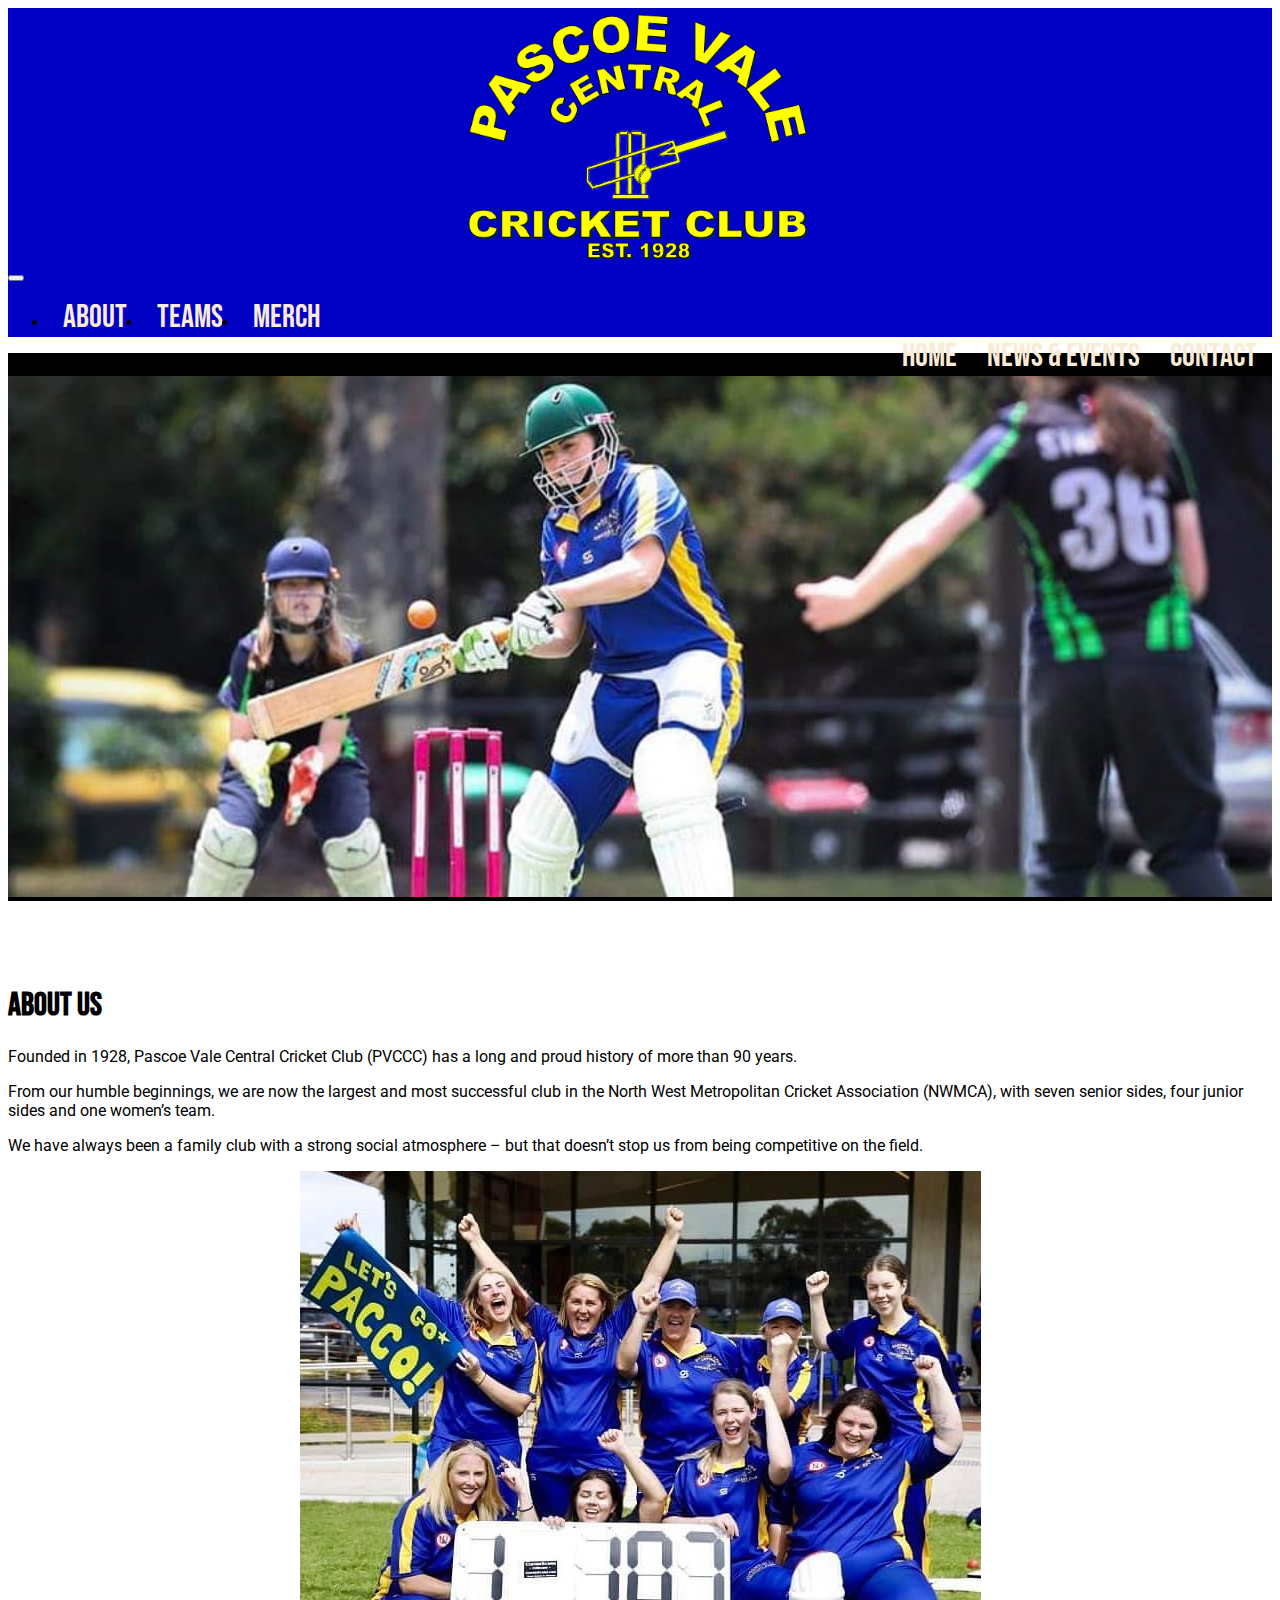
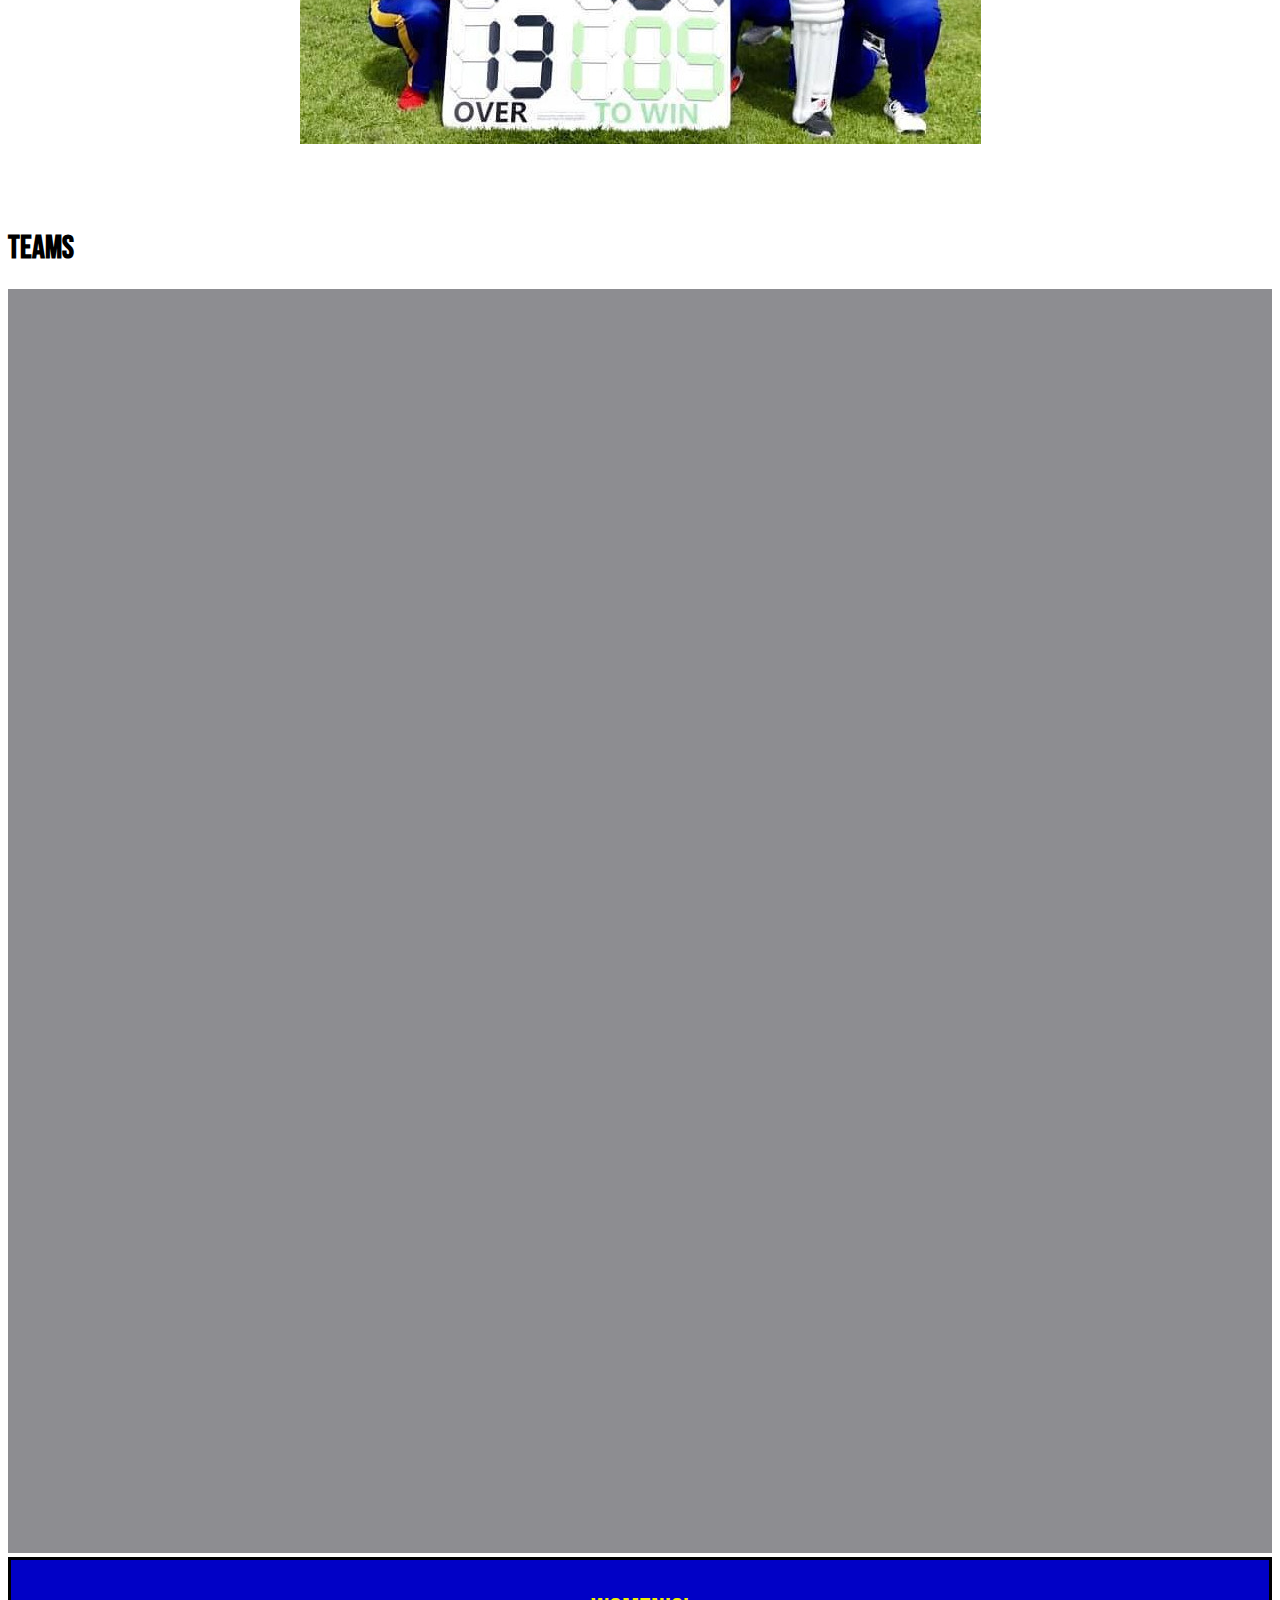
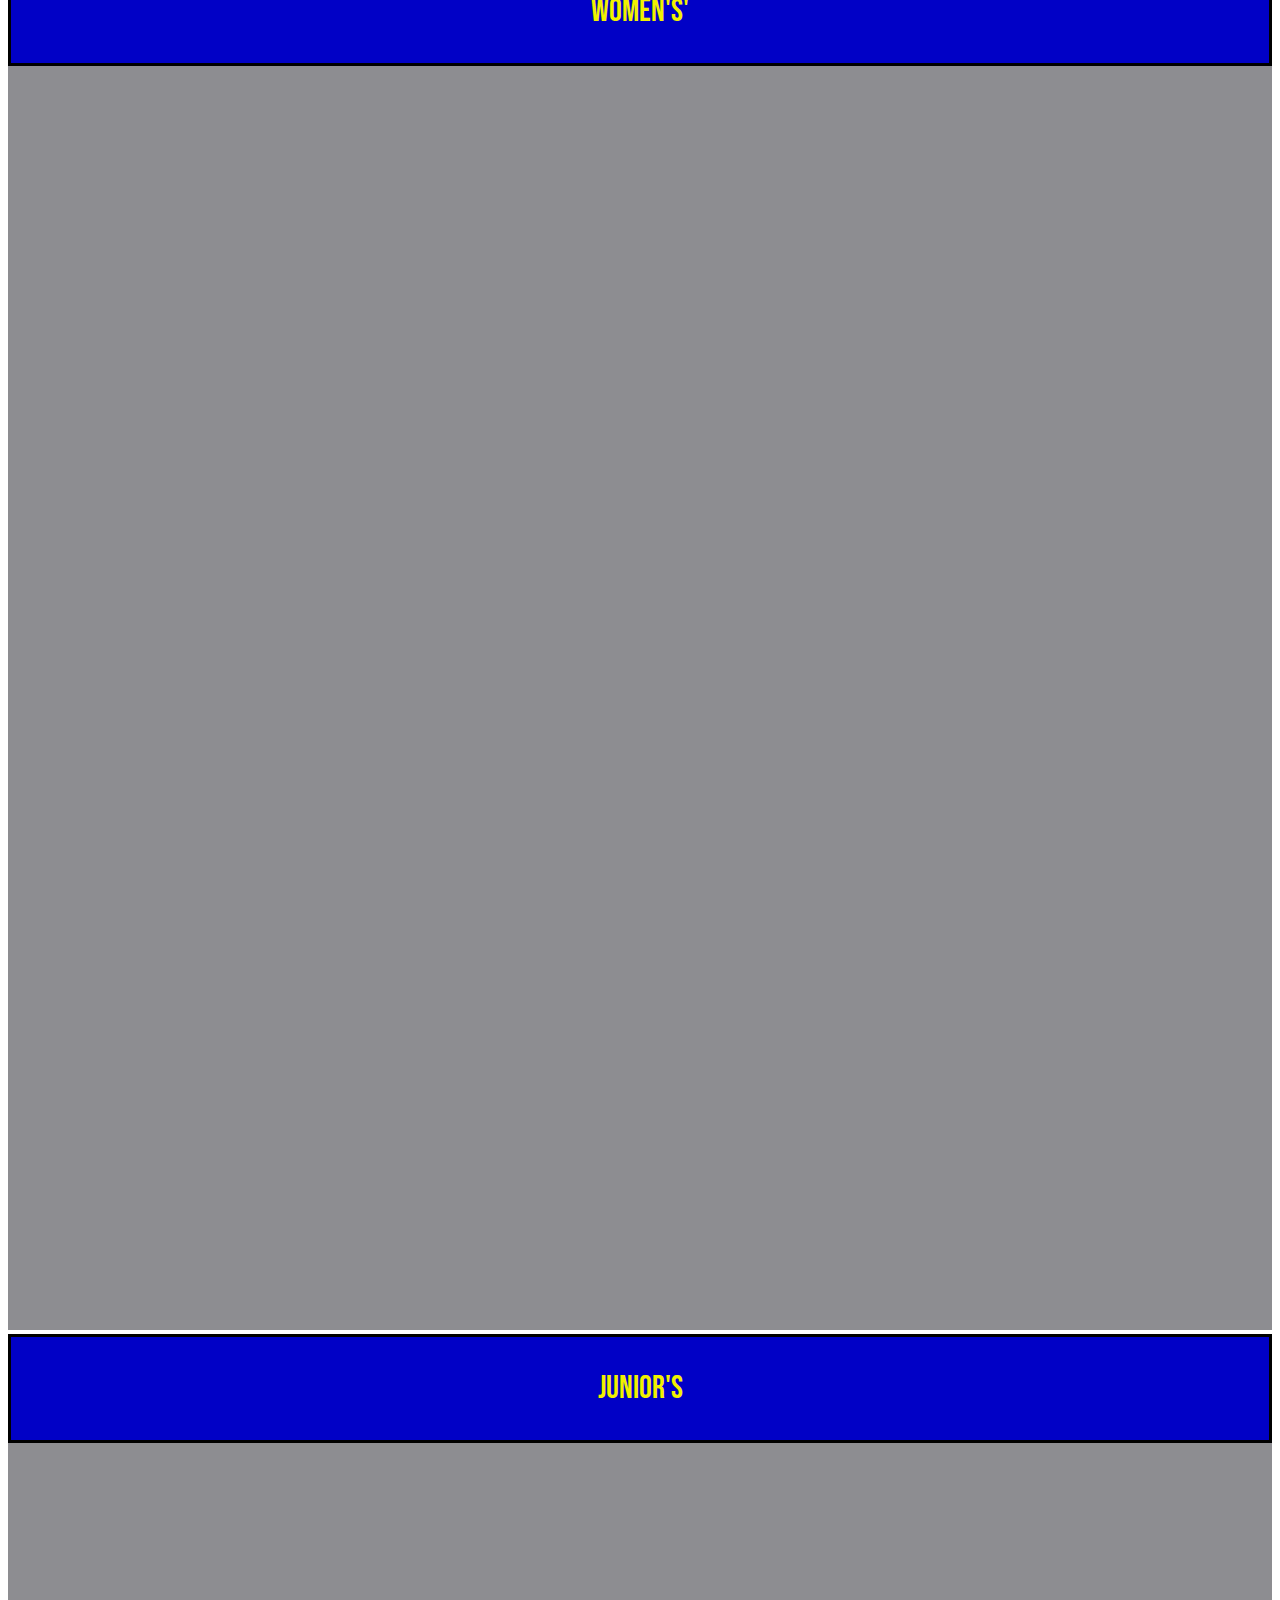
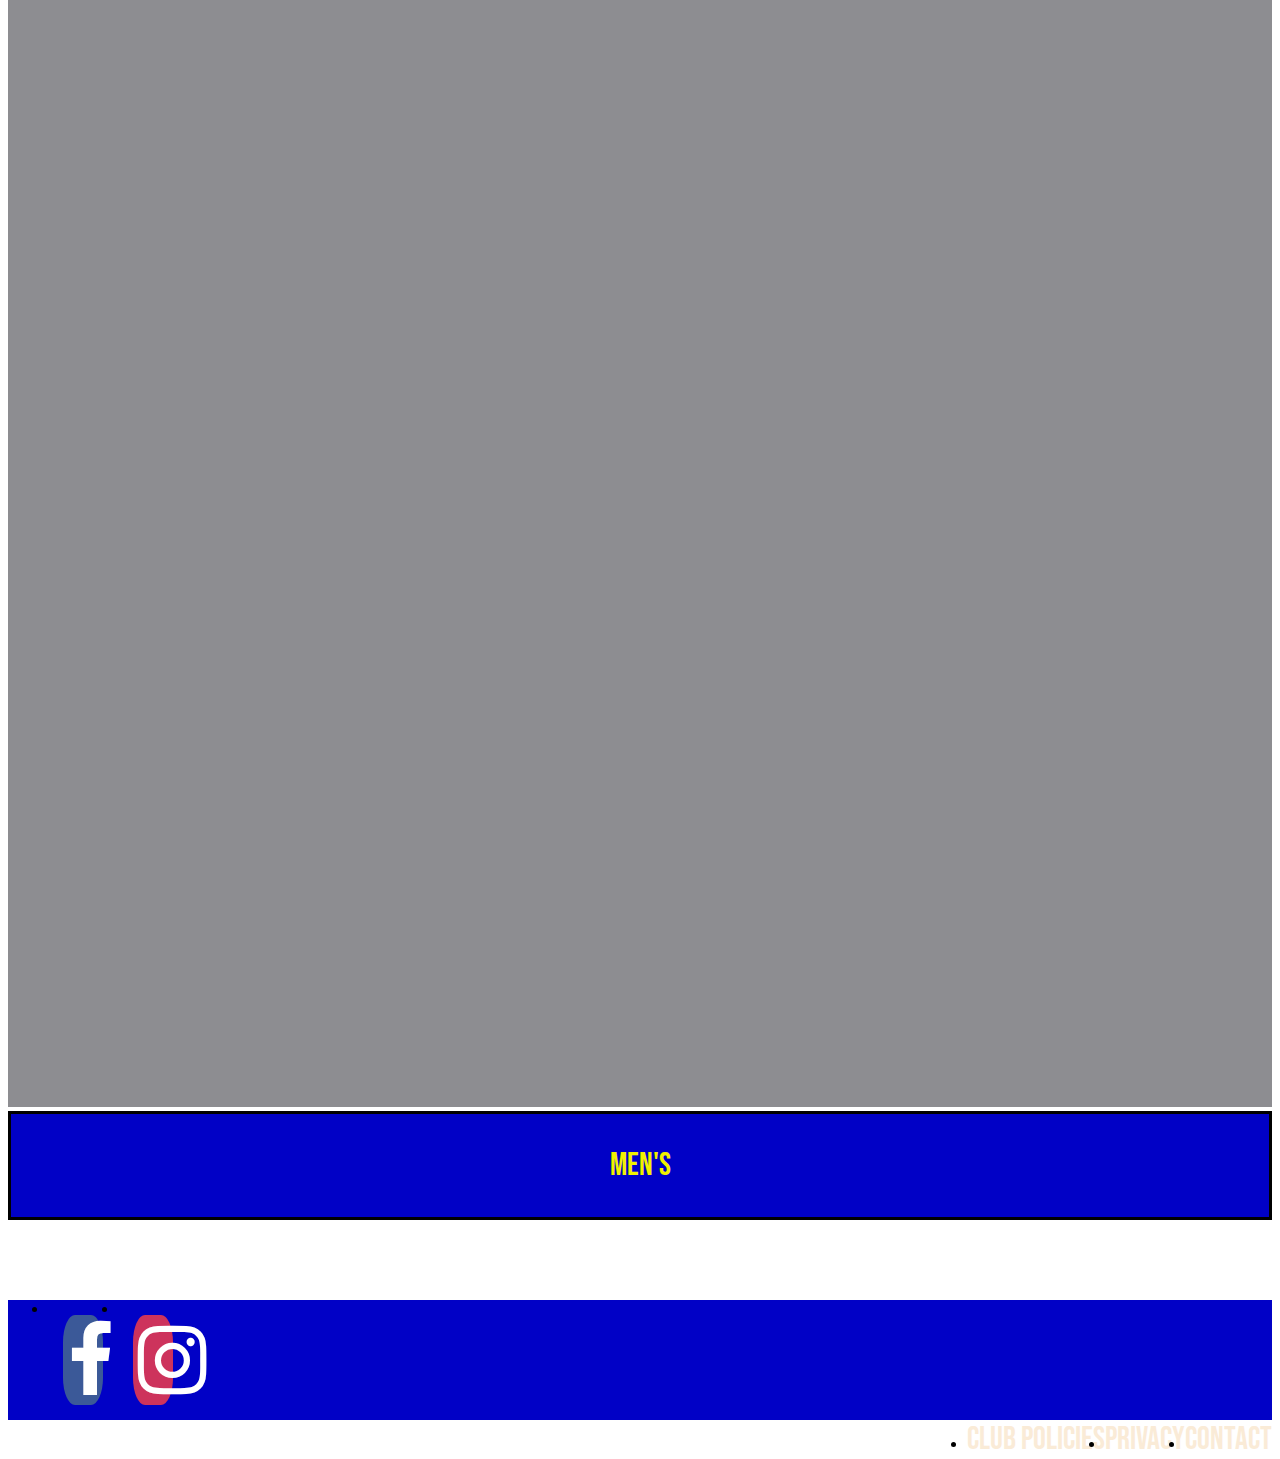
<file: index.html>
<!DOCTYPE html>
<html lang="en">
<head>
    <meta charset="UTF-8">
    <meta http-equiv="X-UA-Compatible" content="IE=edge">
    <meta name="viewport" content="width=device-width, initial-scale=1.0">
    <title>Home Page | Pascoevale Central Cricket Club</title>
    
    <!-- Bootstrap CSS  -->
    <link href="https://cdn.jsdelivr.net/npm/bootstrap@5.0.1/dist/css/bootstrap.min.css" rel="stylesheet" integrity="sha384-+0n0xVW2eSR5OomGNYDnhzAbDsOXxcvSN1TPprVMTNDbiYZCxYbOOl7+AMvyTG2x" crossorigin="anonymous">

    <!-- bootstrap script -->
    
    <script src="https://ajax.googleapis.com/ajax/libs/jquery/3.5.1/jquery.min.js"></script>
    <script src="https://cdnjs.cloudflare.com/ajax/libs/popper.js/1.16.0/umd/popper.min.js"></script>
    <script src="https://maxcdn.bootstrapcdn.com/bootstrap/4.5.2/js/bootstrap.min.js"></script>
   
    <!--Google font-->
    <link rel="preconnect" href="https://fonts.gstatic.com">
    <link href="https://fonts.googleapis.com/css2?family=Bebas+Neue&display=swap" rel="stylesheet"> 
    <link rel="preconnect" href="https://fonts.gstatic.com">
    <link href="https://fonts.googleapis.com/css2?family=Roboto&display=swap" rel="stylesheet">
    <!-- Font Awesome-->
    <link rel="stylesheet" href="https://cdnjs.cloudflare.com/ajax/libs/font-awesome/4.7.0/css/font-awesome.min.css">
    <link rel="stylesheet" href="https://cdnjs.cloudflare.com/ajax/libs/font-awesome/4.7.0/css/font-awesome.min.css">

    <!--Favicon Icon links-->
    <link rel="apple-touch-icon" sizes="180x180" href="img/favicon/apple-touch-icon.png">
    <link rel="icon" type="image/png" sizes="32x32" href="img/favicon/favicon-32x32.png">
    <link rel="icon" type="image/png" sizes="16x16" href="img/favicon/favicon-16x16.png">
    <link rel="manifest" href="img/favicon/site.webmanifest">
    <link rel="mask-icon" href="img/favicon/safari-pinned-tab.svg" color="#5bbad5">
    <meta name="msapplication-TileColor" content="#da532c">
    <meta name="theme-color" content="#ffffff">
 <!-- My CSS -->
 <link rel="stylesheet" href="style.css">

</head>
<body>
<div class="container-fluid banner">
    
        <img class="logo img-fluid" src="img/logo-header2.png" alt="">
            
</div>
<nav class="nav-links navbar-expand-md navbar-dark">
    <button class="navbar-toggler " type="button" data-toggle="collapse" data-target="#collapsibleNavbar">
        <span class="navbar-toggler-icon"></span>
    </button>
          
        <ul class="nav list-inline collapse navbar-collapse" id="collapsibleNavbar">
            <div class="nav-left col">
            <li class="nav-item list-inline-item">
                <a class="banner-link" href="#">About</a>
            </li>
            <li class="nav-item list-inline-item">
                <a class="banner-link" href="#">Teams</a>
            </li>
            <li class="nav-item list-inline-item">
                <a class="banner-link" href="#">Merch</a>
            </li>
            </div>
            <div class="nav-right col-reverse align-content-right">
            <li class="nav-item list-inline-item">
                <a class="banner-link" href="#">Home</a>
            </li>
            <li class="nav-item list-inline-item">
                <a class="banner-link" href="#">News & Events</a>
            </li>
            <li class="nav-item list-inline-item">
                <a class="banner-link" href="#">Contact</a>
            </li>
        </div>
        </ul>
    
</nav>
<div class="banner-img container-fluid">
    <img class="wide-img" src="img/womens-wide-banner.jpg" alt="">
</div>
<div class="about container">

<div class="container"></div>
    <div class="col-md-3"></div>
    <div class="para col-md-6">
        <h1 class="headings px-10">About us</h1>
        <p>​Founded in 1928, Pascoe Vale Central Cricket Club (PVCCC) has a long and proud history of more than 90 years.​</p>
        <p>From our humble beginnings, we are now the largest and most successful club in the North 
            West Metropolitan Cricket Association (NWMCA), with seven senior sides, four junior sides and one women’s team.</p>
        <p>We have always been a family club with a strong social atmosphere – but that doesn’t stop us from being competitive on the field.</p>

        <img class="page-img" src="img/Womens2-cropped.jpg" alt="">
    </div>
    <div class="col-md-3"></div>
</div>
<div class="teams container">
    <h1 class="headings px-10">Teams</h1>
    <div class="container-fluid">
        <div class="row">
        <div class="col-sm">
          <img class="team-img" src="img/example.png" alt="Snow">
          <figcaption>Women's'</figcaption>
        </div>
        <div class="col-sm">
          <img  class="team-img" src="img/example.png" alt="Forest" >
          <figcaption>Junior's</figcaption>
        </div>
        <div class="col-sm">
          <img class="team-img" src="img/example.png" alt="Mountains" >
          <figcaption>Men's</figcaption>
        </div>
        </div>
      </div> 
</div>
<div class="footer container-fluid">
    <div class="nav-links container-fluid">        
        <ul class="nav list-inline">
            <div class="nav-left col">
            <li class="nav-item list-inline-item">
                <i href="https://www.facebook.com/pascoevalecentralcc/" class="fa fa-facebook"></i>
            </li>
            <li class="nav-item list-inline-item">
                <i class="fa fa-instagram"></i>
            </li>

            </div>
            <div class="nav-right col-reverse align-content-right">
            <li class="nav-item list-inline-item">
                <a class="footer-link" href="#">Club policies</a>
            </li>
            <li class="nav-item list-inline-item">
                <a class="footer-link" href="https://www.cricket.com.au/privacy">Privacy</a>
            </li>
            <li class="nav-item list-inline-item">
                <a class="footer-link" href="#">Contact</a>
            </li>
        </div>
        </ul>

</div>

</div>



 
    <script src="https://cdn.jsdelivr.net/npm/bootstrap@5.0.1/dist/js/bootstrap.bundle.min.js" integrity="sha384-gtEjrD/SeCtmISkJkNUaaKMoLD0//ElJ19smozuHV6z3Iehds+3Ulb9Bn9Plx0x4" crossorigin="anonymous"></script>
    <script src="https://code.jquery.com/jquery-2.1.3.min.js"></script>
      
</body>
</html>
</file>
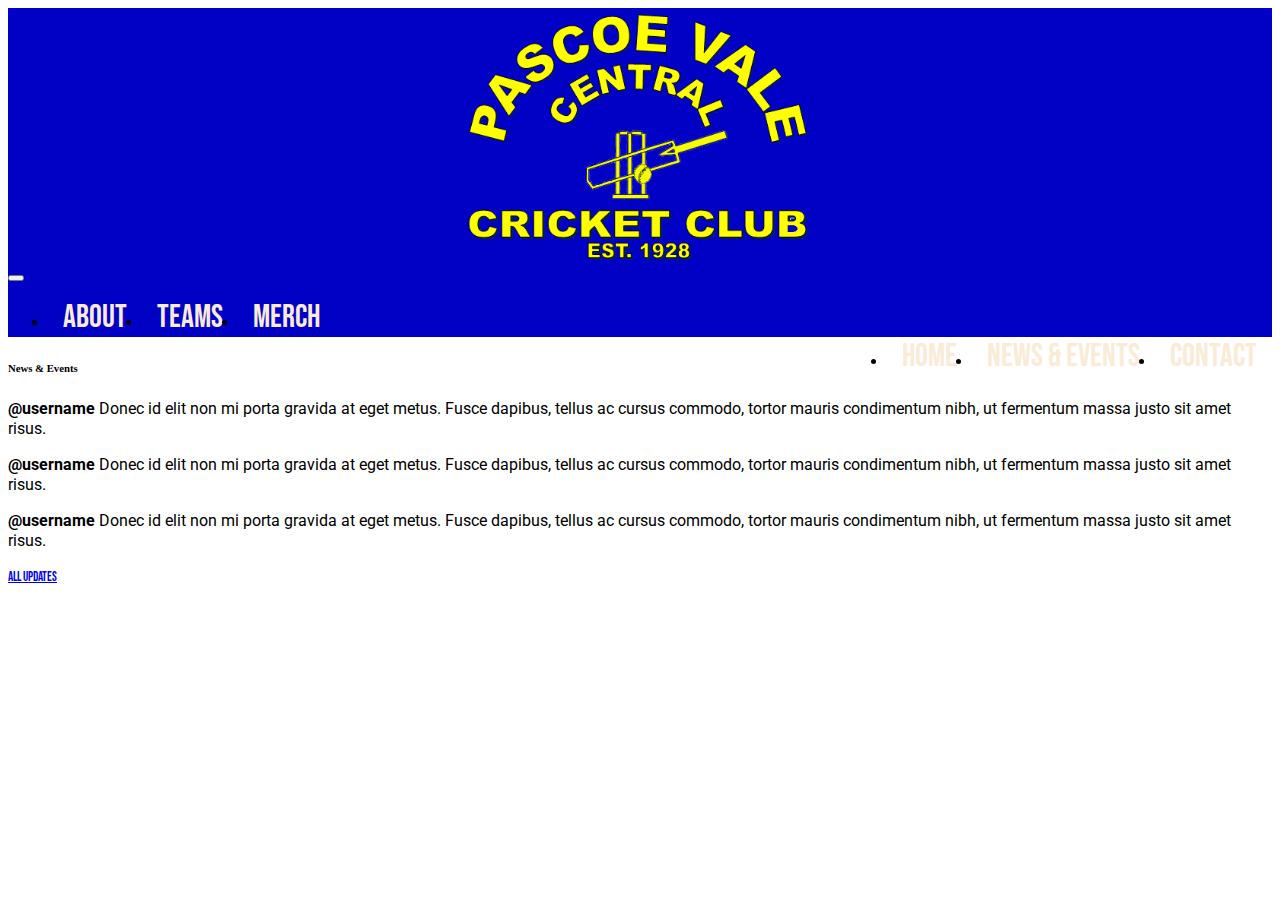
<file: News.html>
<!DOCTYPE html>
<html lang="en">
<head>
    <meta charset="UTF-8">
    <meta http-equiv="X-UA-Compatible" content="IE=edge">
    <meta name="viewport" content="width=device-width, initial-scale=1.0">
    <title>News & Events</title>
    <!-- Bootstrap CSS  -->
    <link href="https://cdn.jsdelivr.net/npm/bootstrap@5.0.1/dist/css/bootstrap.min.css" rel="stylesheet" integrity="sha384-+0n0xVW2eSR5OomGNYDnhzAbDsOXxcvSN1TPprVMTNDbiYZCxYbOOl7+AMvyTG2x" crossorigin="anonymous">

    <!-- bootstrap script -->

    <script src="https://ajax.googleapis.com/ajax/libs/jquery/3.5.1/jquery.min.js"></script>
    <script src="https://cdnjs.cloudflare.com/ajax/libs/popper.js/1.16.0/umd/popper.min.js"></script>
    <script src="https://maxcdn.bootstrapcdn.com/bootstrap/4.5.2/js/bootstrap.min.js"></script>

    <!--Google font-->
    <link rel="preconnect" href="https://fonts.gstatic.com">
    <link href="https://fonts.googleapis.com/css2?family=Bebas+Neue&display=swap" rel="stylesheet"> 
    <link rel="preconnect" href="https://fonts.gstatic.com">
    <link href="https://fonts.googleapis.com/css2?family=Roboto&display=swap" rel="stylesheet">
    <!-- Font Awesome-->
    <link rel="stylesheet" href="https://cdnjs.cloudflare.com/ajax/libs/font-awesome/4.7.0/css/font-awesome.min.css">
    <link rel="stylesheet" href="https://cdnjs.cloudflare.com/ajax/libs/font-awesome/4.7.0/css/font-awesome.min.css">

    <!--Favicon Icon links-->
    <link rel="apple-touch-icon" sizes="180x180" href="/apple-touch-icon.png">
    <link rel="icon" type="image/png" sizes="32x32" href="/favicon-32x32.png">
    <link rel="icon" type="image/png" sizes="16x16" href="/favicon-16x16.png">
    <link rel="manifest" href="/site.webmanifest">
    <link rel="mask-icon" href="/safari-pinned-tab.svg" color="#5bbad5">
    <meta name="msapplication-TileColor" content="#da532c">
    <meta name="theme-color" content="#ffffff">
    <!-- My CSS -->
    <link rel="stylesheet" href="style.css">

</head>
<body>
    <div class="container-fluid banner">
    
        <img class="logo img-fluid" src="img/logo-header2.png" alt="">
            
</div>
<nav class="nav-links navbar-expand-md navbar-dark">
    <button class="navbar-toggler" type="button" data-toggle="collapse" data-target="#collapsibleNavbar">
        <span class="navbar-toggler-icon"></span>
    </button>
          
        <ul class="nav list-inline collapse navbar-collapse" id="collapsibleNavbar">
            <div class="nav-left col">
            <li class="nav-item list-inline-item">
                <a class="banner-link" href="#">About</a>
            </li>
            <li class="nav-item list-inline-item">
                <a class="banner-link" href="#">Teams</a>
            </li>
            <li class="nav-item list-inline-item">
                <a class="banner-link" href="#">Merch</a>
            </li>
            </div>
            <div class="nav-right col-reverse align-content-right">
            <li class="nav-item list-inline-item">
                <a class="banner-link" href="#">Home</a>
            </li>
            <li class="nav-item list-inline-item">
                <a class="banner-link" href="#">News & Events</a>
            </li>
            <li class="nav-item list-inline-item">
                <a class="banner-link" href="#">Contact</a>
            </li>
        </div>
        </ul>
    
</nav>
<!--News Feed Box-->
<main role="main" class="container">
  
    <div class="my-3 p-3 bg-white rounded shadow-sm">
      <h6 class="border-bottom border-gray pb-2 mb-0">News & Events</h6>
      <div class="media text-muted pt-3">
       
        <p class="media-body pb-3 mb-0 small lh-125 border-bottom border-gray">
          <strong class="d-block text-gray-dark">@username</strong>
          Donec id elit non mi porta gravida at eget metus. Fusce dapibus, tellus ac cursus commodo, tortor mauris condimentum nibh, ut fermentum massa justo sit amet risus.
        </p>
      </div>
      <div class="media text-muted pt-3">
       
        <p class="media-body pb-3 mb-0 small lh-125 border-bottom border-gray">
          <strong class="d-block text-gray-dark">@username</strong>
          Donec id elit non mi porta gravida at eget metus. Fusce dapibus, tellus ac cursus commodo, tortor mauris condimentum nibh, ut fermentum massa justo sit amet risus.
        </p>
      </div>
      <div class="media text-muted pt-3">
       
        <p class="media-body pb-3 mb-0 small lh-125 border-bottom border-gray">
          <strong class="d-block text-gray-dark">@username</strong>
          Donec id elit non mi porta gravida at eget metus. Fusce dapibus, tellus ac cursus commodo, tortor mauris condimentum nibh, ut fermentum massa justo sit amet risus.
        </p>
      </div>
      <small class="d-block text-right mt-3">
        <a href="#">All updates</a>
      </small>
    </div>
  
    
  </main>
  <script src="https://cdn.jsdelivr.net/npm/bootstrap@5.0.1/dist/js/bootstrap.bundle.min.js" integrity="sha384-gtEjrD/SeCtmISkJkNUaaKMoLD0//ElJ19smozuHV6z3Iehds+3Ulb9Bn9Plx0x4" crossorigin="anonymous"></script>
  <script src="https://code.jquery.com/jquery-2.1.3.min.js"></script>
    
</body>
</html>
</file>
<file: style.css>
/* Whole page */
/* Theme Name: PVCCC Website Theme
 * Author: Daniel Membrey
 * Description: Bootstrap and custom template converted to wordpress for PVCCC
 * Version: 0.1.0
 * Tags: bootstrap, cricket, first-theme
 * : */

p {

    font-family: 'Roboto', sans-serif;
}

.para { 
margin: auto;
}

a {
    font-family: 'Bebas Neue', cursive;
}
figcaption {
    border: 3px black solid;
    padding-top: 1em;
    padding-bottom: 1em;
    text-align: center;
    
    font-family: 'Bebas Neue', cursive;
    font-size: 2em;
    color: #F1F100;
    background-color: #0101C6;
}

/* Icons */
.fa {
    padding: 5px;
    font-size: 80px;
    width: 30px;
    text-align: center;
    text-decoration: none;
    
    float: left;
    margin:15px;
  }
  /* Add a hover effect if you want */
  .fa:hover {
    opacity: 0.7;
  }
  
  /* Facebook icon*/
  .fa-facebook{
    background: #3B5998;
    color: white;
    border-radius: 30%;
    
  }
  
  /* Instagram icon */
  .fa-instagram{
    background: #CD335C;
    color: white;
    border-radius: 30%;
  }




/* Banner */
.banner {
    
    height: 256px;
    background-color: #0101C6;

}

.banner-link {
    text-decoration: none;
    color:antiquewhite;
    font-size: 2em;
    padding: 15px;
}
.banner-link:hover {
    color: #F1F100;
}
.banner-img {
    background-color: black;
}
/* Footer */

.footer {
    margin-top: 5em;
    background-color: #0101C6;
    height: 3em;
  }
  
.footer-link {
        text-align: center;
        text-decoration: none;
        color:antiquewhite;
        font-size: 2em;
}

.footer-link:hover { 
        color: #F1F100;
}
  

.wide-img {
width:100% ;
}

.logo {
display: block;
margin: auto;
max-height: 100%;
max-width: 100%;
}
.nav-links {
    background-color: #0101C6;
}
.nav-left {
    display: flex;
}
.nav-right {
    display: flex;
    float: right;
}
.headings {
    padding-top: 2em;
    font-family: 'Bebas Neue', cursive;
}

.page-img {
    display: block;
    max-width: 100%;
    margin: auto;
}
.team-img {
    width: 100%;
}


/* News & Events page */

@media (max-width: 991.98px) {
    .offcanvas-collapse {
      position: fixed;
      top: 56px; /* Height of navbar */
      bottom: 0;
      left: 100%;
      width: 100%;
      padding-right: 1rem;
      padding-left: 1rem;
      overflow-y: auto;
      visibility: hidden;
      background-color: #343a40;
      transition: visibility .3s ease-in-out, -webkit-transform .3s ease-in-out;
      transition: transform .3s ease-in-out, visibility .3s ease-in-out;
      transition: transform .3s ease-in-out, visibility .3s ease-in-out, -webkit-transform .3s ease-in-out;
    }
    .offcanvas-collapse.open {
      visibility: visible;
      -webkit-transform: translateX(-100%);
      transform: translateX(-100%);
    }
  }
  
  .nav-scroller {
    position: relative;
    z-index: 2;
    height: 2.75rem;
    overflow-y: hidden;
  }
  
  .nav-scroller .nav {
    display: -ms-flexbox;
    display: flex;
    -ms-flex-wrap: nowrap;
    flex-wrap: nowrap;
    padding-bottom: 1rem;
    margin-top: -1px;
    overflow-x: auto;
    color: rgba(255, 255, 255, .75);
    text-align: center;
    white-space: nowrap;
    -webkit-overflow-scrolling: touch;
  }
  
  .nav-underline .nav-link {
    padding-top: .75rem;
    padding-bottom: .75rem;
    font-size: .875rem;
    color: #6c757d;
  }
  
  .nav-underline .nav-link:hover {
    color: #007bff;
  }
  
  .nav-underline .active {
    font-weight: 500;
    color: #343a40;
  }
  
  .text-white-50 { color: rgba(255, 255, 255, .5); }
  
  .bg-purple { background-color: #6f42c1; }
  
  .lh-100 { line-height: 1; }
  .lh-125 { line-height: 1.25; }
  .lh-150 { line-height: 1.5; }
</file>
